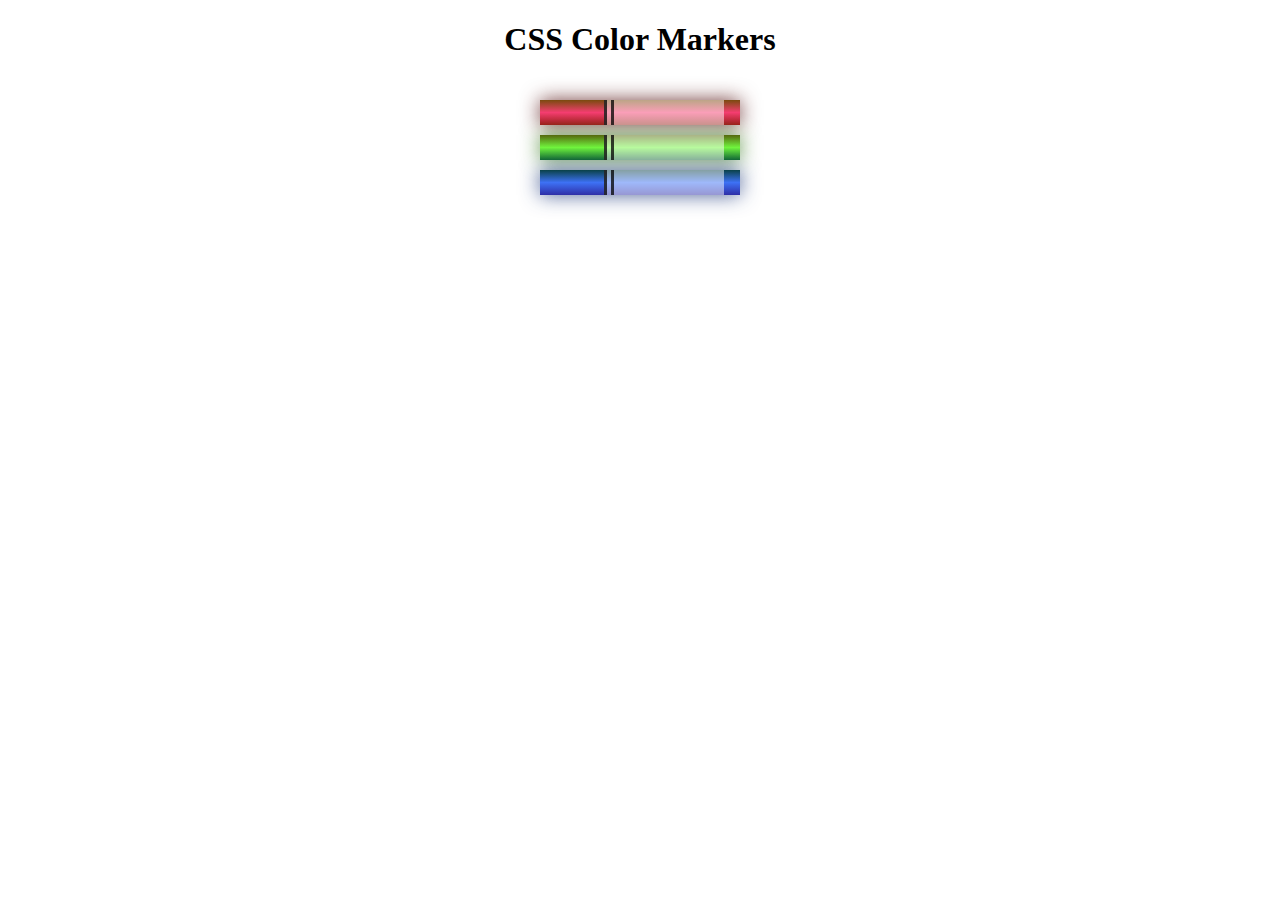
<file: HTML/freecodecamp-html/CSS-Colors/colored-markers.html>
<!DOCTYPE html>
<html lang="en">
<head>
  <meta charset="utf-8">
  <meta name="viewport" content="width=device-width, initial-scale=1.0">
  <title>Colored Markers</title>
  <link rel="stylesheet" href="styles.css">
</head>
<body>
  <h1>CSS Color Markers</h1>
  <div class="container">
    <div class="marker red">
      <div class="cap"></div>
      <div class="sleeve"></div>
    </div>
    <div class="marker green">
      <div class="cap"></div>
      <div class="sleeve"></div>
    </div>
    <div class="marker blue">
      <div class="cap"></div>
      <div class="sleeve"></div>
    </div>
  </div>
</body>
</html>
</file>
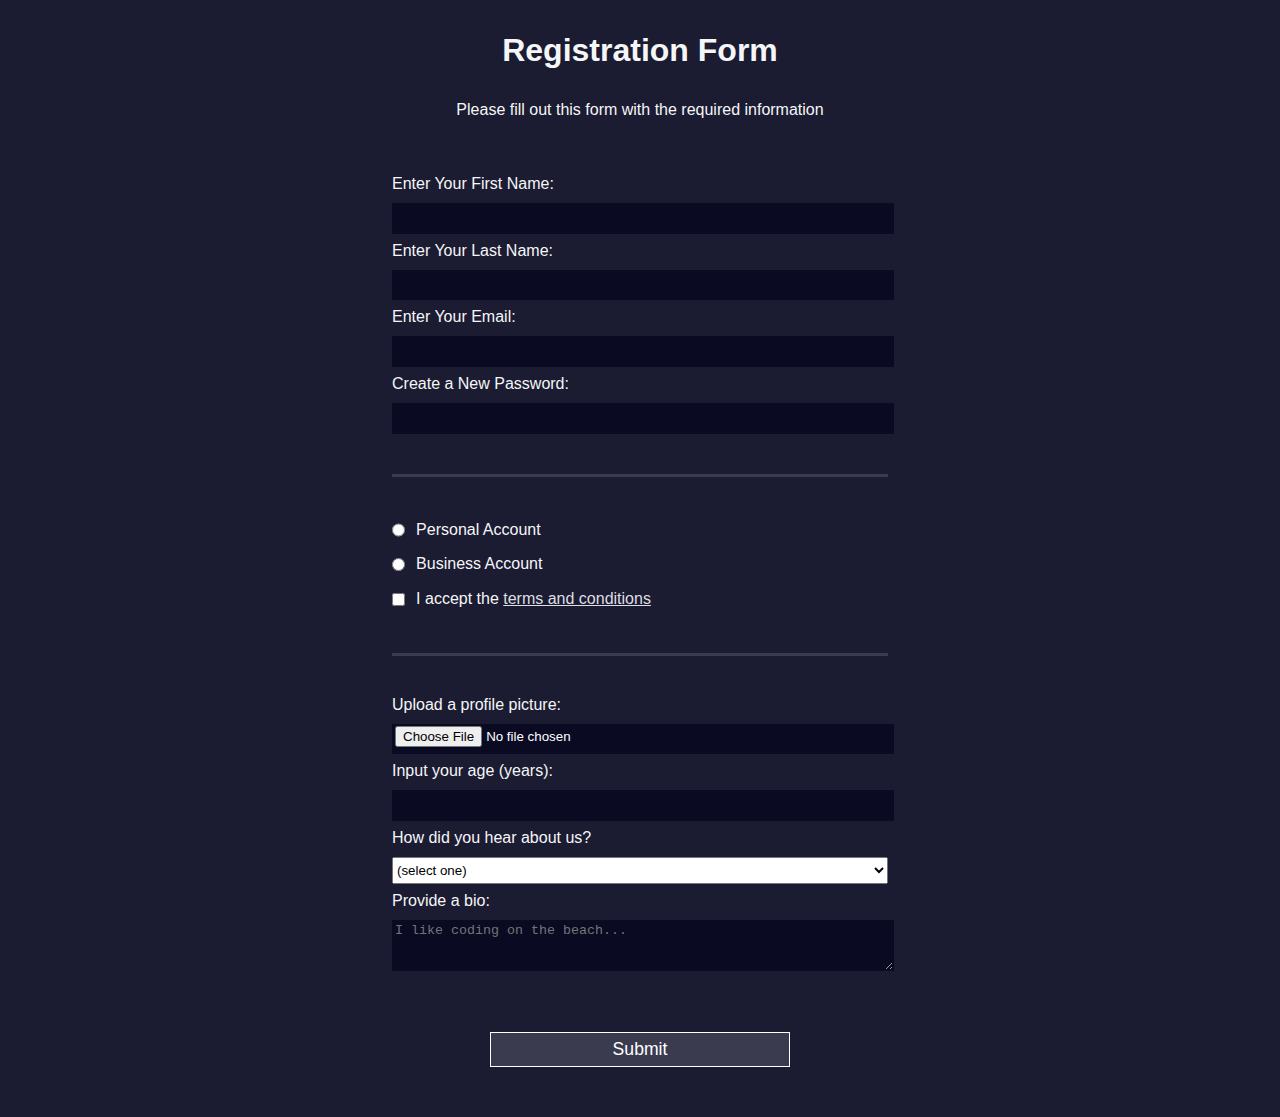
<file: HTML/freecodecamp-html/registration-form/registration-form.html>
<!DOCTYPE html>
<html lang="en">
  <head>
    <meta charset="UTF-8">
    <title>Registration Form</title>
    <link rel="stylesheet" href="styles.css" />
  </head>
  <body>
    <h1>Registration Form</h1>
    <p>Please fill out this form with the required information</p>
    <form method="post" action='https://register-demo.freecodecamp.org'>
      <fieldset>
        <label for="first-name">Enter Your First Name: <input id="first-name" name="first-name" type="text" required /></label>
        <label for="last-name">Enter Your Last Name: <input id="last-name" name="last-name" type="text" required /></label>
        <label for="email">Enter Your Email: <input id="email" name="email" type="email" required /></label>
        <label for="new-password">Create a New Password: <input id="new-password" name="new-password" type="password" pattern="[a-z0-5]{8,}" required /></label>
      </fieldset>
      <fieldset>
        <label for="personal-account"><input class="inline" id="personal-account" type="radio" name="account-type" /> Personal Account</label>
        <label for="business-account"><input class="inline" id="business-account" type="radio" name="account-type"/> Business Account</label>
        <label for="terms-and-conditions">
          <input id="terms-and-conditions" name="terms-and-conditions" type="checkbox" required class="inline"/> I accept the <a href="https://www.freecodecamp.org/news/terms-of-service/">terms and conditions</a>
        </label>
      </fieldset>
      <fieldset>
        <label for="profile-picture">Upload a profile picture: <input type="file" id="profile-picture" name="profile-picture"/></label>
        <label for="age">Input your age (years): <input type="number" min="13" max="120" id="age" name="age"/></label>
        <label for="referrer">How did you hear about us?
          <select id="referrer" name="referrer">
            <option value="">(select one)</option>
            <option value="1">freeCodeCamp News</option>
            <option value="2">freeCodeCamp YouTube Channel</option>
            <option value="3">freeCodeCamp Forum</option>
            <option value="4">Other</option>
          </select>
        </label>
        <label for="bio">
          Provide a bio: <textarea id="bio" name="bio" rows="3" cols="30" placeholder="I like coding on the beach..."></textarea>
        </label>
      </fieldset>
      <input type="submit" value="Submit" />
    </form>
  </body>
</html>
</file>
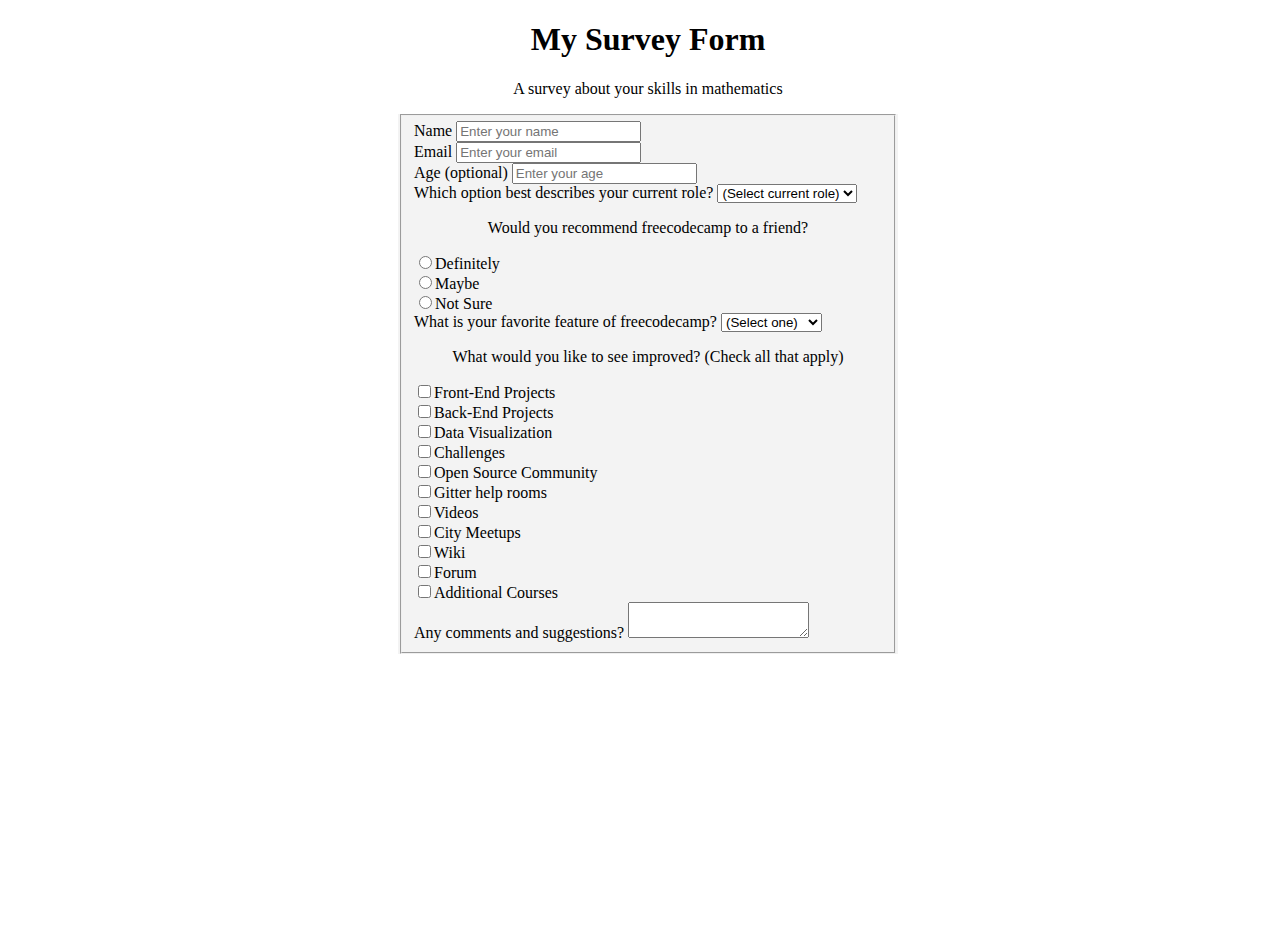
<file: HTML/freecodecamp-html/survey-form/survey.html>
<!DOCTYPE html>
<html>
  <head>
    <meta charset="UTF-8">
    <meta http-equiv="X-UA-Compatible" content="IE=edge">
    <link rel="stylesheet" href="styles.css">
    <meta name="viewport" content="width=device-width, initial-scale=1.0">
    <title>Survey Form</title>
  </head>
  <body>
    <h1 id="title">My Survey Form</h1>
    <p>A survey about your skills in mathematics</p>
    <div>
      <form method="post" action="www.google.com">
        <fieldset>
          <label for="fname"> Name
            <input type="text" id="fname" name="fname" placeholder="Enter your name" required></input>
          </label>
          <label for="email"> Email
            <input type="email" id="email" name="email" placeholder="Enter your email" required></input>
          </label>
          <label for="age"> Age (optional)
            <input type="number" id="age" name="age" placeholder="Enter your age" required></input>
          </label>
          <label for="current-role">Which option best describes your current role?
            <select id="current-role" name="current-role" required>
              <option value="">(Select current role)</option>
              <option value="1">Student</option>
              <option value="2">Full Time Job</option>
              <option value="3">Full Time Learner</option>
              <option value="4">Prefer not to Say</option>
              <option value="5">Others</option>
            </select>
          </label>
          <label>
            <p>Would you recommend freecodecamp to a friend?</p>
          </label>
          <label for="recommend">
              <input type="radio" id="definitely" name="recommend">Definitely</input>
          </label>
          <label for="recommend">
            <input type="radio" id="maybe" name="recommend">Maybe</input>
          </label>
          <label for="recommend">
            <input type="radio" id="not-sure" name="recommend">Not Sure</input>
          </label>
          <label> What is your favorite feature of freecodecamp?
            <select>
              <option value="">(Select one)</option>
              <option value="1">Challenges</option>
              <option value="2">Projects</option>
              <option value="3">Community</option>
              <option value="4">Open Source</option>
            </select>
          </label>
          <div>
            <p>What would you like to see improved? (Check all that apply)</p>
          </div>
          <label><input type="checkbox">Front-End Projects</input></label>
          <label><input type="checkbox">Back-End Projects</input></label>
          <label><input type="checkbox">Data Visualization</input></label>
          <label><input type="checkbox">Challenges</input></label>
          <label><input type="checkbox">Open Source Community</input></label>
          <label><input type="checkbox">Gitter help rooms</input></label>
          <label><input type="checkbox">Videos</input></label>
          <label><input type="checkbox">City Meetups</input></label>
          <label><input type="checkbox">Wiki</input></label>
          <label><input type="checkbox">Forum</input></label>
          <label><input type="checkbox">Additional Courses</input></label>

          <label> Any comments and suggestions?
            <textarea ></textarea>
          </label>
        </fieldset>
      </form>
    </div>  
  </body>
</html>
</file>
<file: HTML/freecodecamp-html/CSS-Colors/styles.css>
h1 {
  text-align: center;
}

.marker {
  width: 200px;
  height: 25px;
  margin: 10px auto;
}

.red {
  background: linear-gradient(180deg, rgb(122, 74, 14) 0%, rgb(245, 62, 113) 50%, rgb(162, 27, 27) 100%);
  box-shadow: 0 0 20px 0 rgba(83, 14, 14, 0.8);
}

.green {
  background: linear-gradient(180deg, #55680D, #71F53E, #116C31);
  box-shadow: 0 0 20px 0 #3B7E20CC;
}

.blue {
  background: linear-gradient(hsl(186, 76%, 16%), hsl(223, 90%, 60%), hsl(240, 56%, 42%));
  box-shadow: 0 0 20px 0 hsla(223, 59%, 31%, 0.8);
}

.container {
  background-color: rgb(255,255,255);
  padding: 10px 0px;
}

.sleeve {
  width: 110px;
  height: 25px;
  background-color: rgba(255, 255, 255, 0.5);
  border-left: 10px double rgba(0,0,0, 0.75);
}

.cap {
  width: 60px;
  height: 25px;
}
.sleeve, .cap {
  display: inline-block;
}
</file>
<file: HTML/freecodecamp-html/registration-form/styles.css>
body {
  width: 100%;
  height: 100vh;
  margin: 0;
  background-color: #1b1b32;
  color: #f5f6f7;
  font-family: Tahoma, sans-serif;
  font-size: 16px;
}

label {
  display: block;
  margin: 0.5rem 0;
}

h1, p {
  margin: 1em auto;
  text-align: center;
}

form {
  margin: 0 auto;
  max-width: 500px;
  min-width: 300px;
  width: 60vw;
  padding-bottom: 2em;
}

fieldset {
  border: 0;
  padding: 2rem 0;
  border-bottom: 3px solid #3b3b4f;
}

fieldset:last-of-type {
  border-bottom: none;
}

input, select, textarea {
  width: 100%;
  margin: 10px 0 0 0;
  min-height: 2em;
}

.inline {
  width: unset;
  margin-right: 0.5em;
  margin-top: 0;
  margin-left: 0;
  margin-bottom: 0;
  vertical-align: middle;
}

input, textarea {
  background-color: #0a0a23;
  border: 1px solid #0a0a23;
  color: white;
}

input[type="submit"] {
  display: block;
  width: 60%;
  min-width: 300px;
  height: 2em;
  margin: 1em auto;
  font-size: 1.1rem;
  background-color: #3b3b4f;
  border-color: white;
}

input[type="file"] {
  padding: 1px 2px;
}

a {
  color: #dfdfe2;
}
</file>
<file: HTML/freecodecamp-html/survey-form/styles.css>
body {
  width: 100%;
  height: 100vh;
  font-family: Tahoma;
  font-size: 1rem;
}
label {
  display: block;
}

h1, p {
  text-align: center;
}

form {
  max-width: 500px;
  min-width: 300px;
  width: 60vw;
  background-color: #F3F3F3;
  margin: auto;
}
</file>
